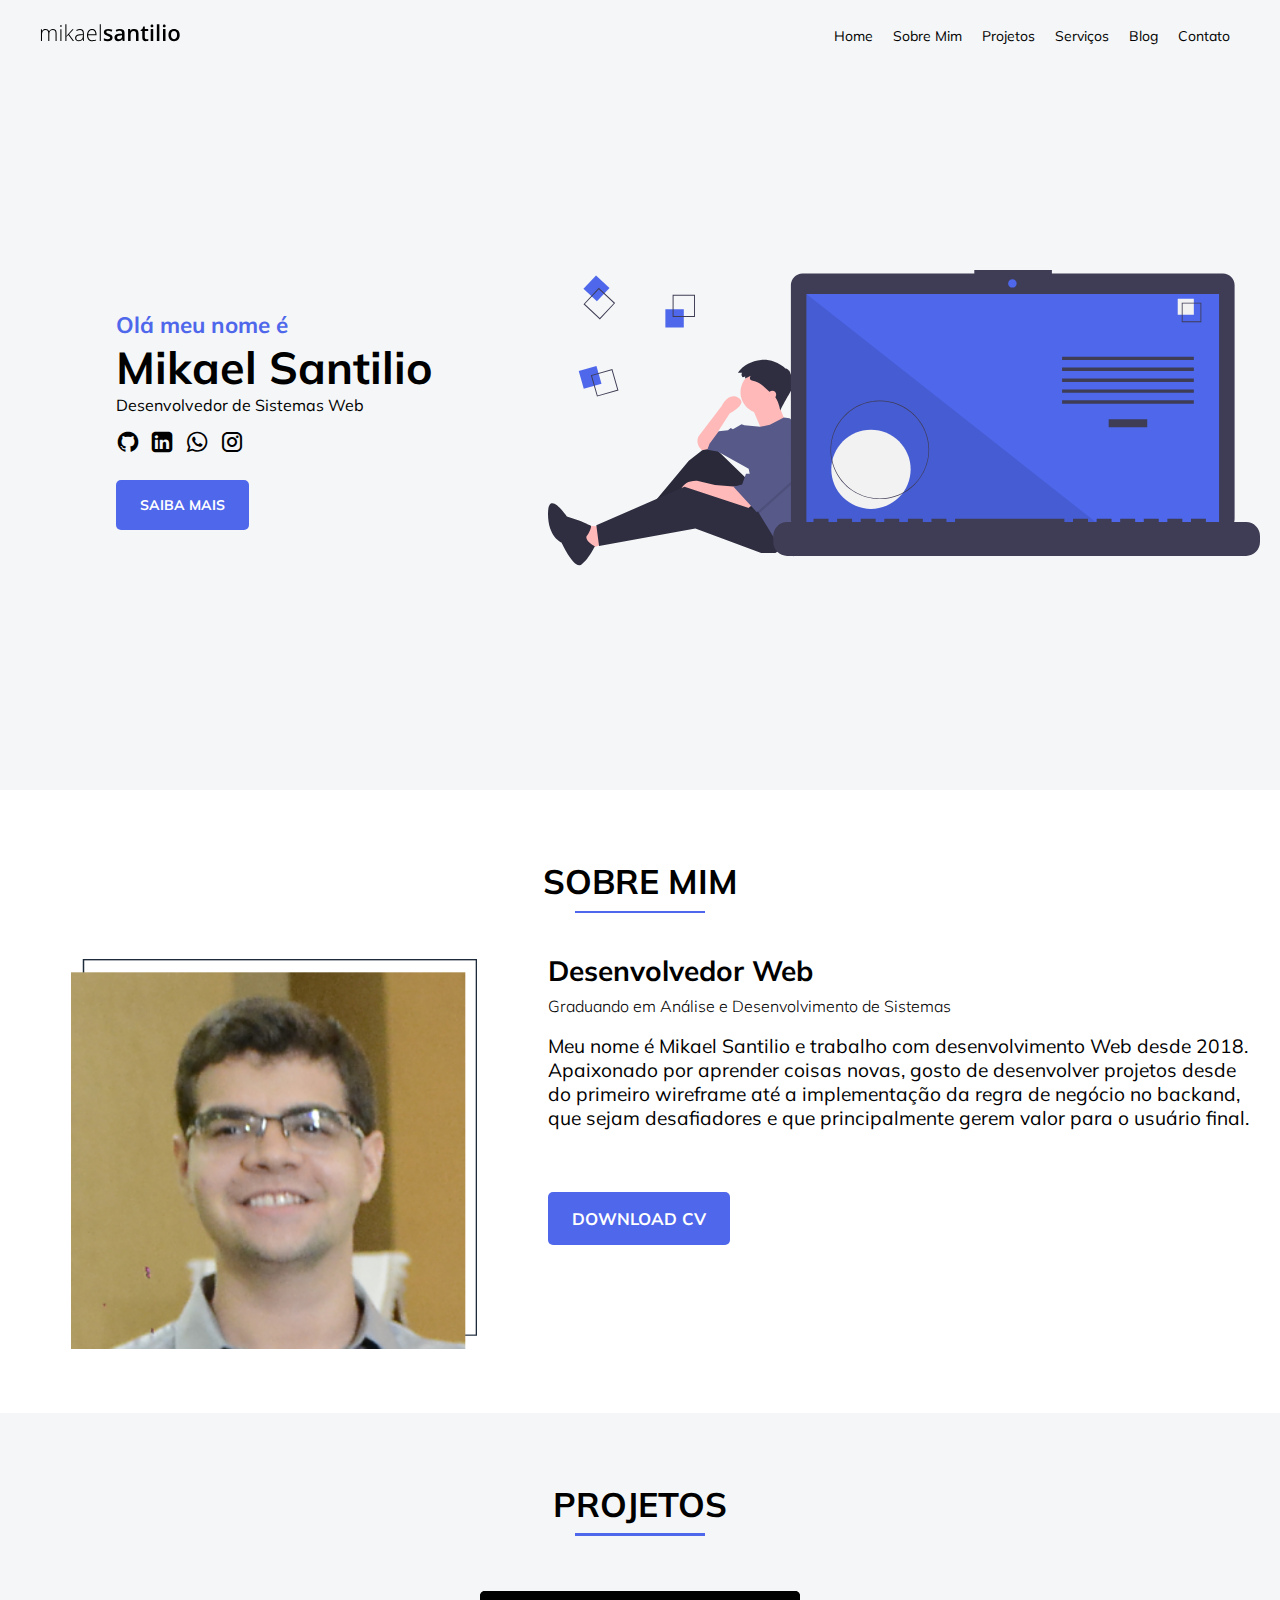
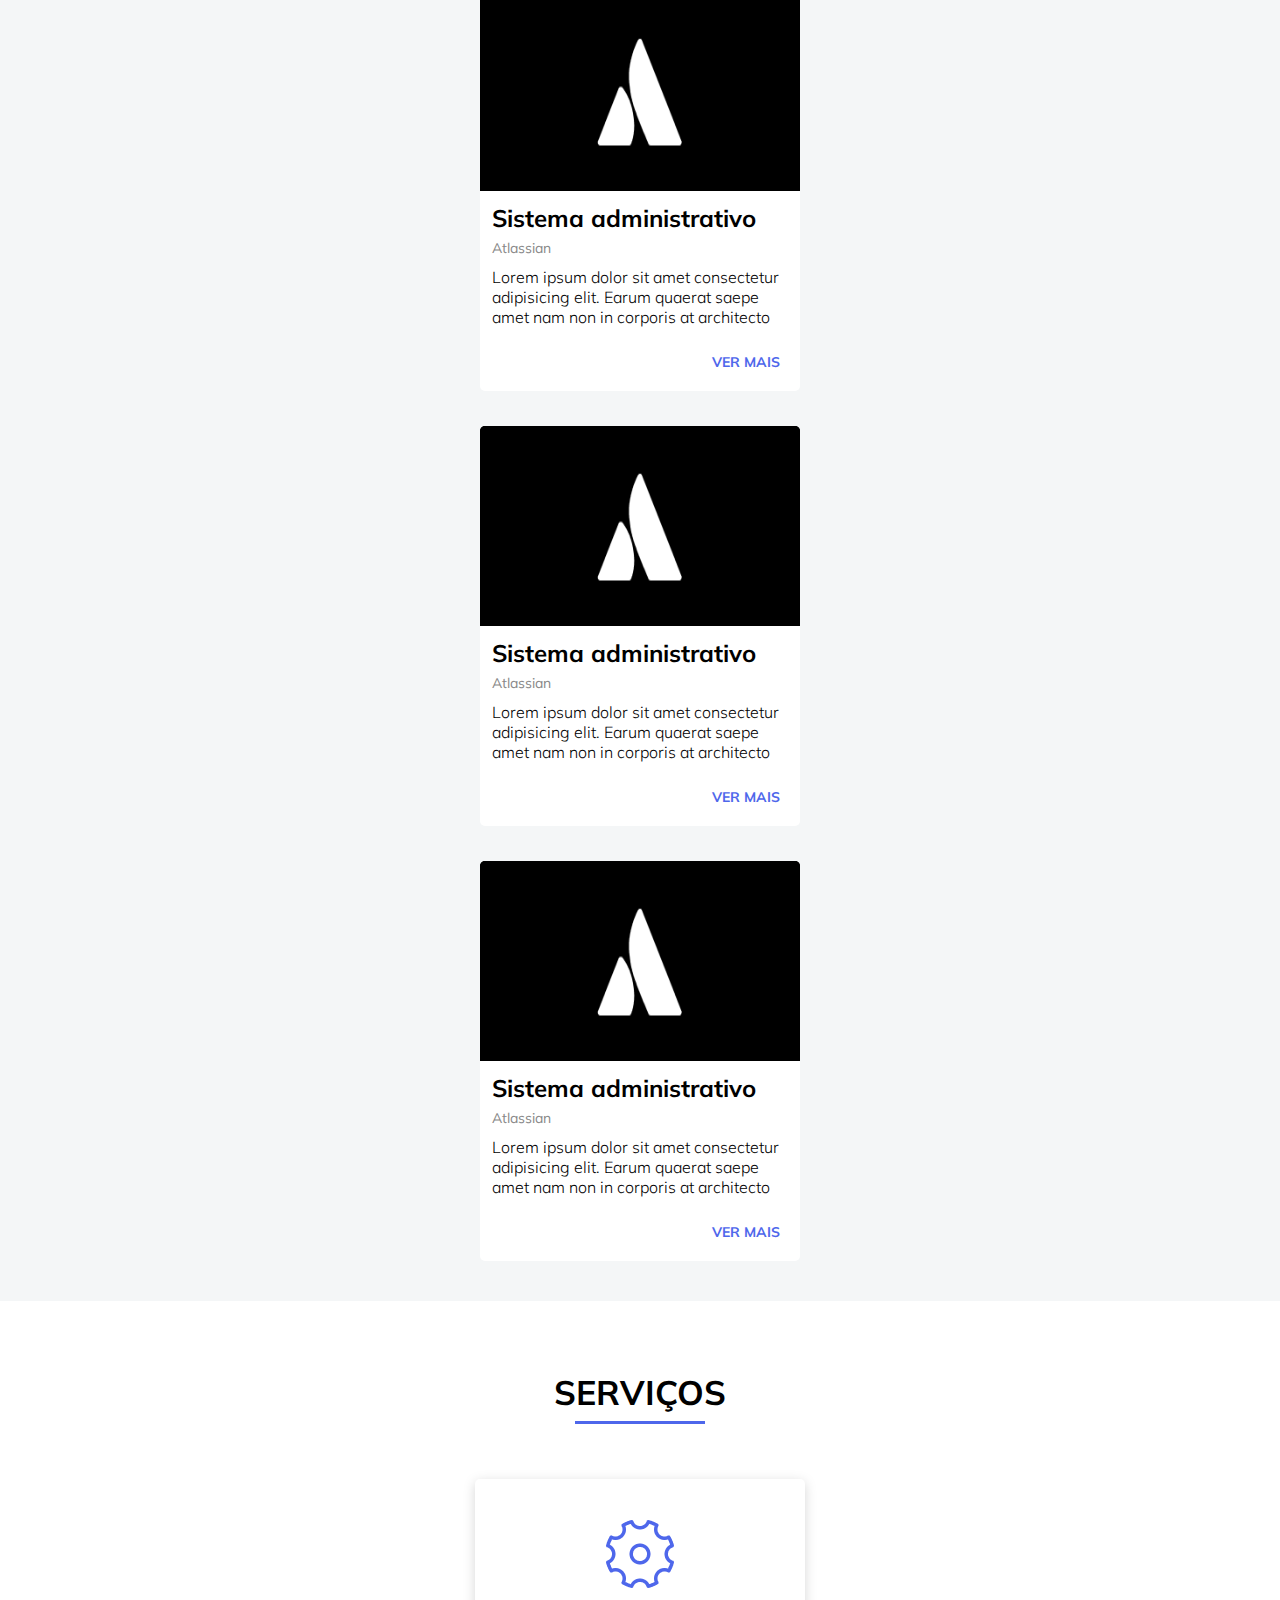
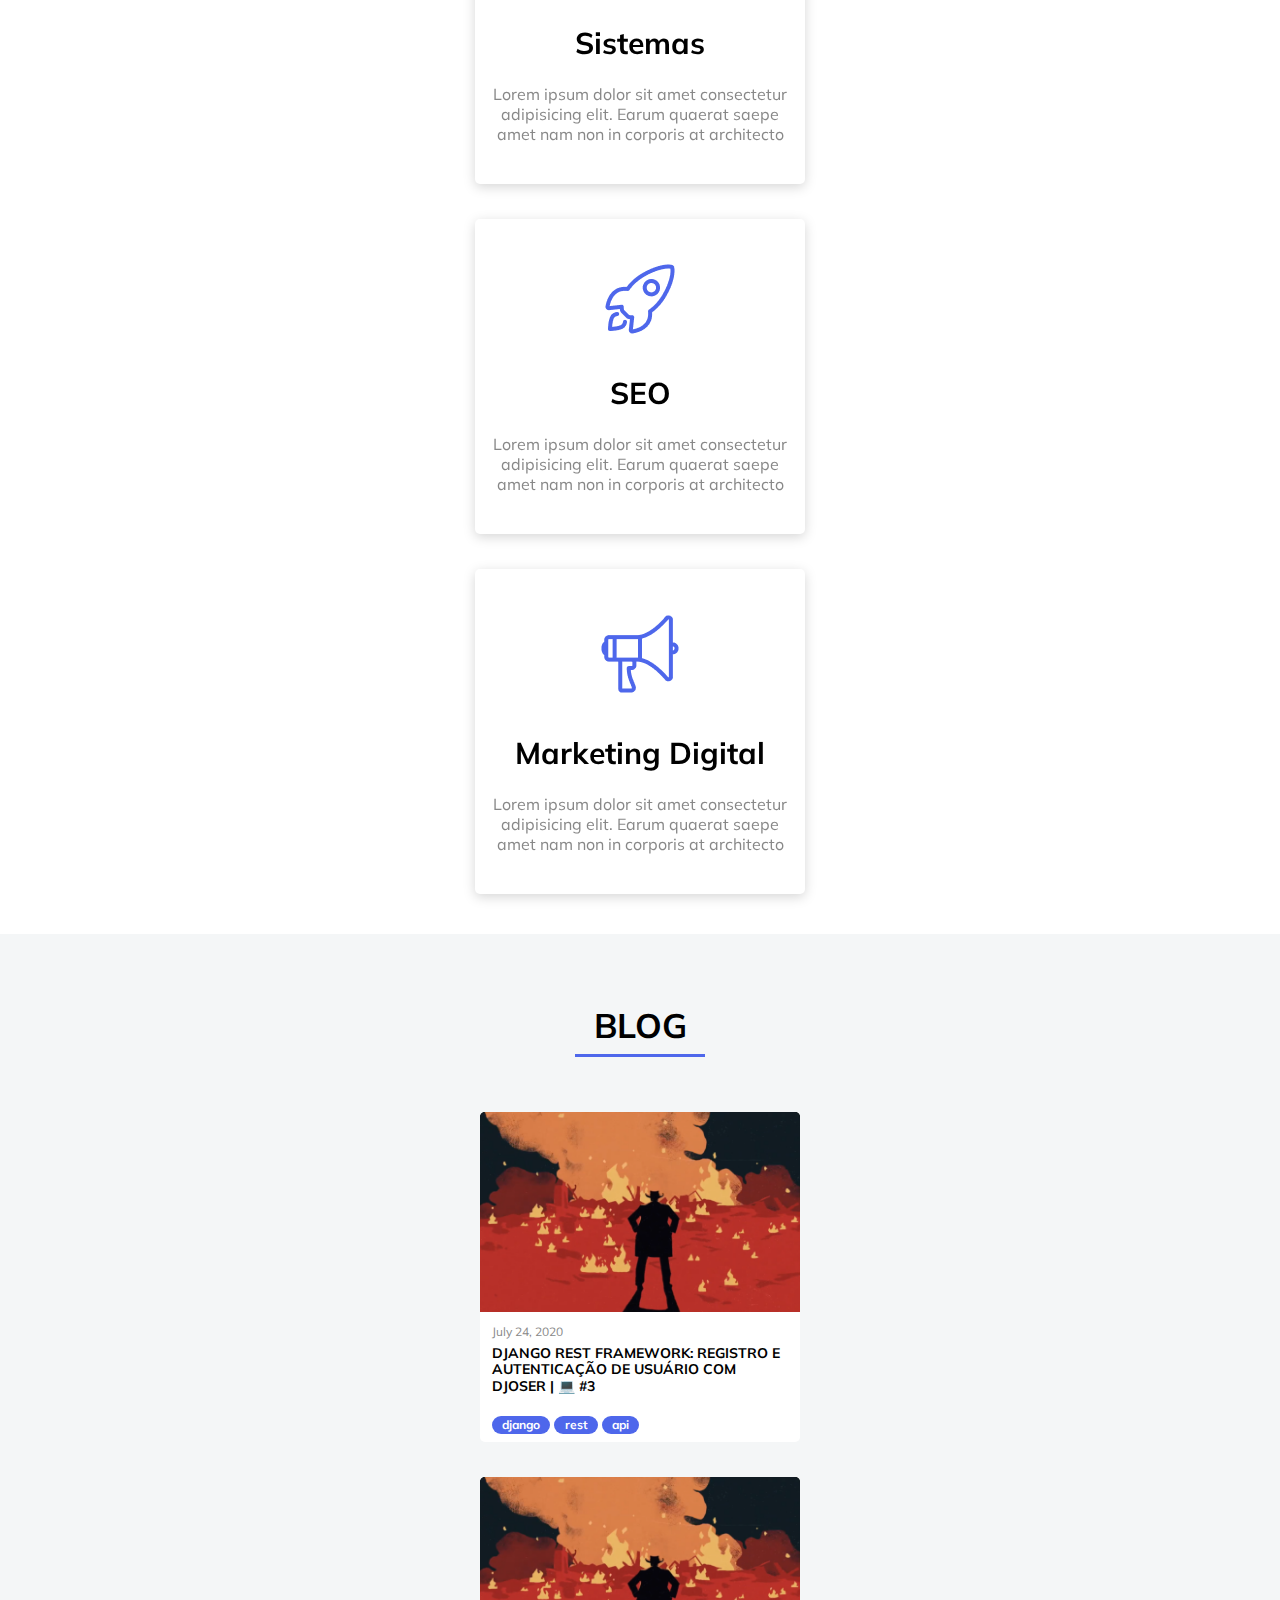
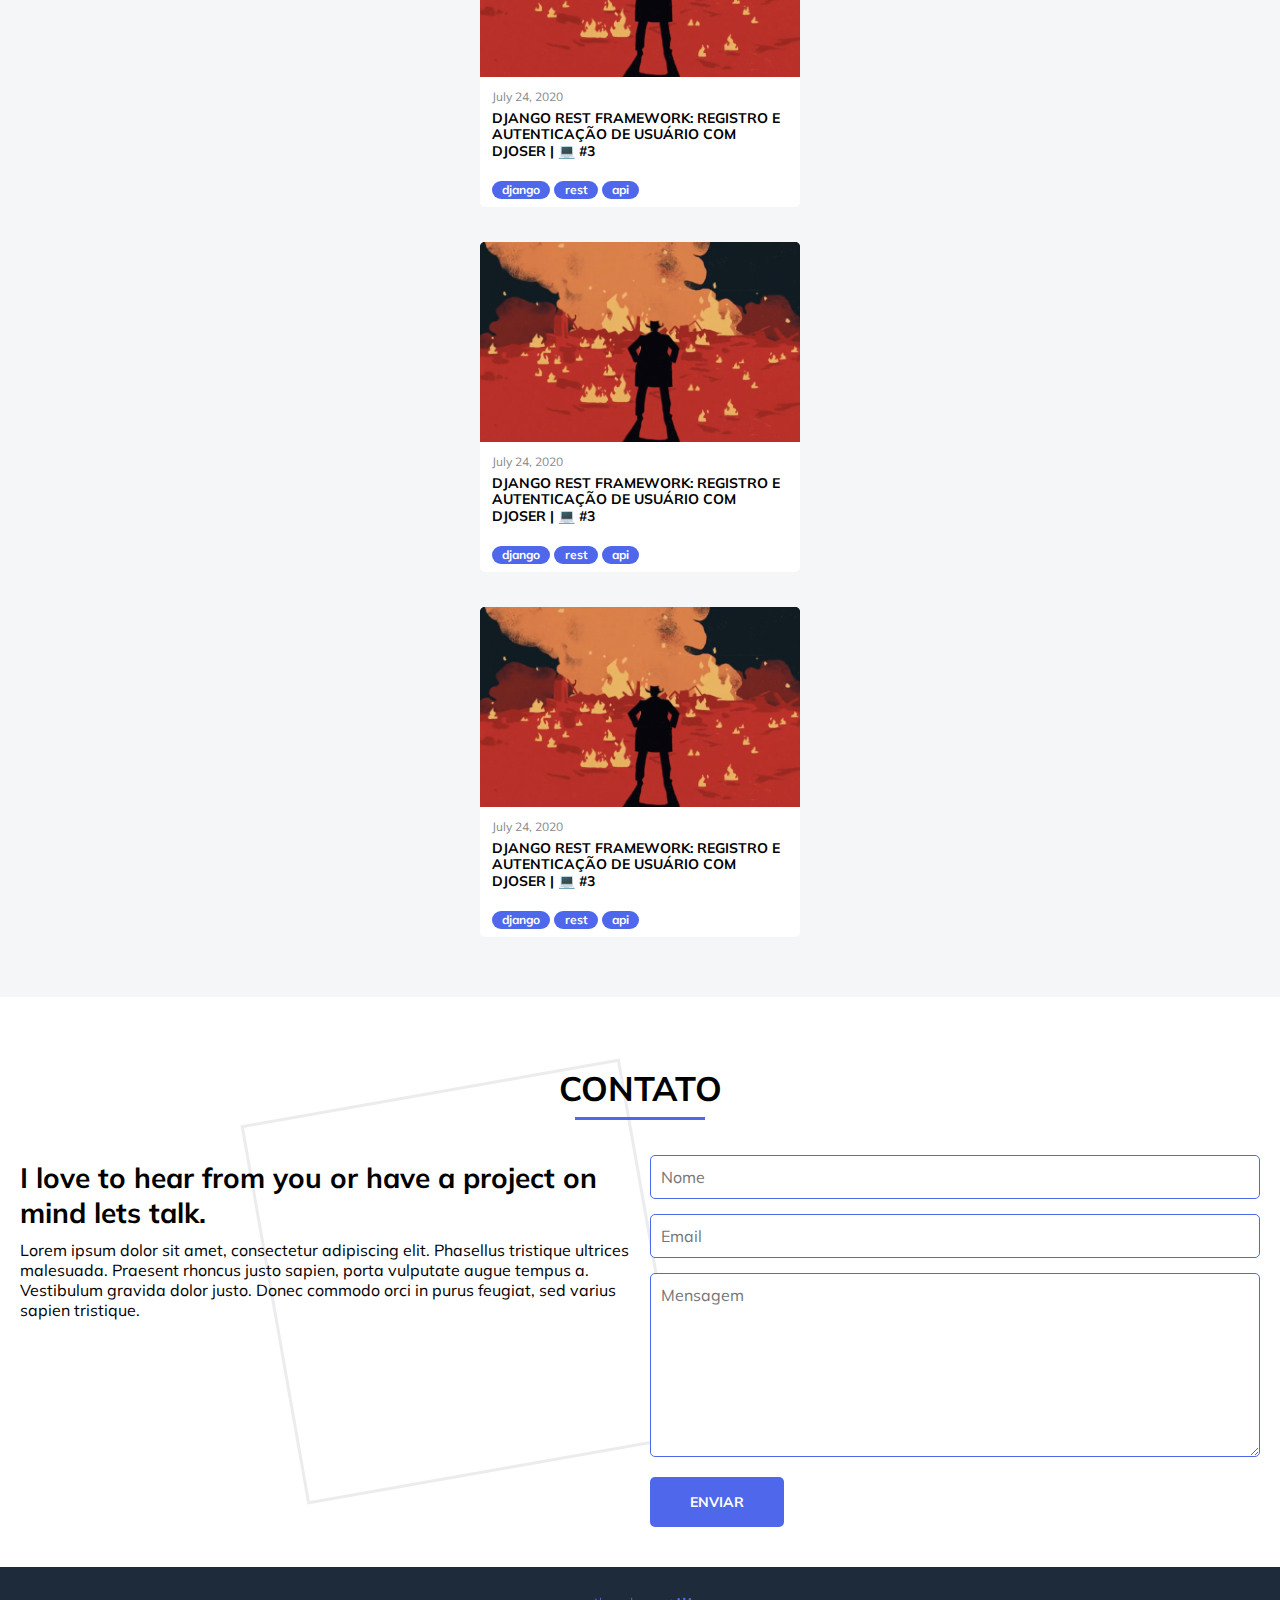
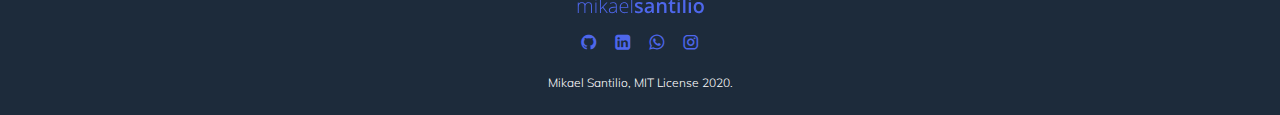
<file: index.html>
<!DOCTYPE html>
<html lang="pt-br">
<head>
    <meta charset="UTF-8">
    <meta name="viewport" content="width=device-width, initial-scale=1.0">  
    <title>Mikael Santilio | Desenvolvedor Web</title>
    <link rel="shortcut icon" href="img/ico.png" type="image/x-icon">
    <link href="https://fonts.googleapis.com/css2?family=Mulish:wght@300;400;700&display=swap" rel="stylesheet">
    <link rel="stylesheet" href="css/boot.css">
    <link rel="stylesheet" href="css/reset.css">
    <link rel="stylesheet" href="css/icons.css">
    <link rel="stylesheet" href="css/style.css">
</head>
<body >
    <div class="body_container" >
        <!-- START HEADER -->
        <header class="main_header" >
            <div class="main_header_container" >
                <nav class="main_header_container_nav" id="main_header_container_nav" >
                    <div class="main_header_container_nav_logo" >
                        <a href="https://mikaelsantilio.github.io">
                            <img src="img/mikaelsantilio.svg" 
                            alt="Mikael Santilio | Desenvolvedor Web"
                            title="Mikael Santilio | Desenvolvedor Web">
                        </a>
                    </div >
                    <a href="#" class="icon icon-bars btn_menu" >
                        <!-- <img class="fill" src="img/bars-menu.svg" alt=""> -->
                    </a>
                    <div class="main_header_container_nav_menu is_hidden" id="nav_menu" >
                        <a href="#" class="icon btn_close" >
                            <i class="icon-close"></i>
                        </a>
                        <ul>
                            <li><a class="menu_option" href="#section_home">Home</a></li>
                            <li><a class="menu_option" href="#section_about">Sobre Mim</a></li>
                            <li><a class="menu_option" href="#section_projects">Projetos</a></li>
                            <li><a class="menu_option" href="#section_services">Serviços</a></li>
                            <li><a class="menu_option" href="#section_blog">Blog</a></li>
                            <li><a class="menu_option" href="#section_contact">Contato</a></li>
                        </ul>
                    </div>
                </nav>
            </div >
        </header>
        <!-- END HEADER -->
        <!-- START MAIN -->
        <main>
            <div class="main_container" >
                <!-- HOME SECTION START -->
                <section class="home_section" id="section_home" >
                    <div class="container" >
                        <div class="container_header_home" >
                            <header>
                                <h5>Olá meu nome é</h5>
                                <h1>Mikael Santilio</h1>
                                <span>Desenvolvedor de Sistemas Web</span>
                                <div class="social_icons">
                                    <a class="icon" href="https://github.com/MikaelSantilio"> <i class="icon-github" ></i> </a>
                                    <a class="icon" href="https://www.linkedin.com/in/mikaelsantilio/"> <i class="icon-linkedin" ></i> </a>
                                    <a class="icon" href="https://wa.me/5586999454360"> <i class="icon-whatsapp" ></i> </a>
                                    <a class="icon" href="https://www.instagram.com/mikael.santilio/"> <i class="icon-instagram" ></i> </a>
                                </div>
                                
                                <a href="#" class="btn btn-primary">Saiba Mais</a>    
                            </header>
                        </div>
                        <div class="container_home_illustration" >
                            <img src="img/code_thinking.svg" alt="">
                        </div >
                    </div >
                </section>
                <!-- HOME SECTION END -->

                <!-- SOBRE MIM SECTION START -->
                <section class="about_section" id="section_about" >
                    <header>
                        <h1 class="section_title" >Sobre Mim</h1>
                    </header>
                    <article>
                        <div class="container" >
                            <div class="container_img_profile" >
                                <img src="img/profile-photo.png" alt="">
                            </div >
                            <div class="container_description_profile" >
                                <header>
                                    <h2>Desenvolvedor Web</h2>
                                    <h3>Graduando em Análise e Desenvolvimento de Sistemas</h3>
                                    <p>Meu nome é Mikael Santilio e 
                                        trabalho com desenvolvimento Web desde 2018. 
                                        Apaixonado por aprender coisas novas, 
                                        gosto de desenvolver projetos desde do primeiro 
                                        wireframe até a implementação da regra de negócio no 
                                        backand, que sejam desafiadores e que principalmente 
                                        gerem valor para o usuário final.<p>
                                        <a href="docs/CV_Mikael_Santilio.pdf" class="btn btn-primary" >Download CV</a>
                                </header>
                            </div >
                        </div >
                    </article>
                </section>
                <!-- SOBRE MIM SECTION END -->
                    
                <!-- PROJETOS SECTION START -->
                <section class="projects_section" id="section_projects" >
                    <header>
                        <h1 class="section_title" >Projetos</h1>
                    </header>
                    <div class="container" >
                        <div class="container_project_article" >
                            <article>
                                <div class="projects_section_card radius" >
                                    <div class="thumbnail radius-top" >
                                        <img
                                        class="radius-top"
                                        src="img/thumbnail.png"
                                        alt="Atlassian | Sistema administrativo"
                                        title="Atlassian | Sistema administrativo">
                                    </div>
                                    <div class="card_body" >
                                        <h2>Sistema administrativo</h2>
                                        <span>Atlassian</span>
                                        <p>
                                            Lorem ipsum dolor sit amet consectetur adipisicing elit. 
                                            Earum quaerat saepe amet nam non in corporis at architecto
                                        </p>
                                    </div >
                                    <div class="actions" >
                                        <a href="#" class="btn btn-sm btn-link" >Ver Mais</a>
                                    </div >
                                </div>
                            </article>
                        </div >

                        <div class="container_project_article" >
                            <article>
                                <div class="projects_section_card radius" >
                                    <div class="thumbnail radius-top" >
                                        <img
                                        class="radius-top"
                                        src="img/thumbnail.png"
                                        alt="Atlassian | Sistema administrativo"
                                        title="Atlassian | Sistema administrativo">
                                    </div>
                                    <div class="card_body" >
                                        <h2>Sistema administrativo</h2>
                                        <span>Atlassian</span>
                                        <p>
                                            Lorem ipsum dolor sit amet consectetur adipisicing elit. 
                                            Earum quaerat saepe amet nam non in corporis at architecto
                                        </p>
                                    </div >
                                    <div class="actions" >
                                        <a href="#" class="btn btn-sm btn-link" >Ver Mais</a>
                                    </div >
                                </div>
                            </article>
                        </div >
                        
                        <div class="container_project_article" >
                            <article>
                                <div class="projects_section_card radius" >
                                    <div class="thumbnail radius-top" >
                                        <img
                                        class="radius-top"
                                        src="img/thumbnail.png"
                                        alt="Atlassian | Sistema administrativo"
                                        title="Atlassian | Sistema administrativo">
                                    </div>
                                    <div class="card_body" >
                                        <h2>Sistema administrativo</h2>
                                        <span>Atlassian</span>
                                        <p>
                                            Lorem ipsum dolor sit amet consectetur adipisicing elit. 
                                            Earum quaerat saepe amet nam non in corporis at architecto
                                        </p>
                                    </div >
                                    <div class="actions" >
                                        <a href="#" class="btn btn-sm btn-link" >Ver Mais</a>
                                    </div >
                                </div>
                            </article>
                        </div >
                    </div >
                        
                </section>
                <!-- PROJETOS SECTION END -->
                    
                <!-- SERVICOS SECTION START -->
                <section class="services_section" id="section_services" >
                    <header>
                        <h1 class="section_title" >Serviços</h1>
                    </header>
                    <div class="container" >
                        <div class="container_service_article" >
                            <article>
                                <div class="services_section_card radius" >
                                    <div class="service_icon" >
                                        <img src="img/cog.png" alt="">
                                    </div>
                                    <div class="card_body" >
                                        <h2>Sistemas</h2>
                                        <p>
                                            Lorem ipsum dolor sit amet consectetur adipisicing elit. 
                                            Earum quaerat saepe amet nam non in corporis at architecto
                                        </p>
                                    </div>
                                </div>
                            </article>
                        </div >

                        <div class="container_service_article" >
                            <article>
                                <div class="services_section_card radius" >
                                    <div class="service_icon" >
                                        <img src="img/rocket.png" alt="">
                                    </div>
                                    <div class="card_body" >
                                        <h2>SEO</h2>
                                        <p>
                                            Lorem ipsum dolor sit amet consectetur adipisicing elit. 
                                            Earum quaerat saepe amet nam non in corporis at architecto
                                        </p>
                                    </div>
                                </div>
                            </article>
                        </div >

                        <div class="container_service_article" >
                            <article>
                                <div class="services_section_card radius" >
                                    <div class="service_icon" >
                                        <img src="img/megaphone.png" alt="">
                                    </div>
                                    <div class="card_body" >
                                        <h2>Marketing Digital</h2>
                                        <p>
                                            Lorem ipsum dolor sit amet consectetur adipisicing elit. 
                                            Earum quaerat saepe amet nam non in corporis at architecto
                                        </p>
                                    </div>
                                </div>
                            </article>
                        </div >
                    </div >
                </section>
                <!-- SERVICOS SECTION END -->
                    
                <!-- BLOG SECTION START -->
                <section class="blog_section" id="section_blog">
                    <header>
                        <h1 class="section_title" >Blog</h1>
                    </header>
                    <div class="container" >
                        <div class="container_blog_article" >
                            <article>
                                <div class="blog_section_card radius" >
                                    <div class="thumbnail radius-top" >
                                        <img
                                        class="radius-top"
                                        src="img/django.png"
                                        alt="Django Rest Framework"
                                        title="Django Rest Framework">
                                    </div>
                                    <div class="card_body" >
                                        <span>July 24, 2020</span>
                                        <h2>Django Rest Framework: Registro e autenticação de usuário com Djoser | 💻 #3</h2>
                    
                                    </div >
                                    <div class="tags" >
                                        <span class="badge badge-primary">django</span>
                                        <span class="badge badge-primary">rest</span>
                                        <span class="badge badge-primary">api</span>
                                    </div >
                                </div>
                            </article>
                        </div >

                        <div class="container_blog_article" >
                            <article>
                                <div class="blog_section_card radius" >
                                    <div class="thumbnail radius-top" >
                                        <img
                                        class="radius-top"
                                        src="img/django.png"
                                        alt="Django Rest Framework"
                                        title="Django Rest Framework">
                                    </div>
                                    <div class="card_body" >
                                        <span>July 24, 2020</span>
                                        <h2>Django Rest Framework: Registro e autenticação de usuário com Djoser | 💻 #3</h2>
                    
                                    </div >
                                    <div class="tags" >
                                        <span class="badge badge-primary">django</span>
                                        <span class="badge badge-primary">rest</span>
                                        <span class="badge badge-primary">api</span>
                                    </div >
                                </div>
                            </article>
                        </div >

                        <div class="container_blog_article" >
                            <article>
                                <div class="blog_section_card radius" >
                                    <div class="thumbnail radius-top" >
                                        <img
                                        class="radius-top"
                                        src="img/django.png"
                                        alt="Django Rest Framework"
                                        title="Django Rest Framework">
                                    </div>
                                    <div class="card_body" >
                                        <span>July 24, 2020</span>
                                        <h2>Django Rest Framework: Registro e autenticação de usuário com Djoser | 💻 #3</h2>
                    
                                    </div >
                                    <div class="tags" >
                                        <span class="badge badge-primary">django</span>
                                        <span class="badge badge-primary">rest</span>
                                        <span class="badge badge-primary">api</span>
                                    </div >
                                </div>
                            </article>
                        </div >

                        <div class="container_blog_article" >
                            <article>
                                <div class="blog_section_card radius" >
                                    <div class="thumbnail radius-top" >
                                        <img
                                        class="radius-top"
                                        src="img/django.png"
                                        alt="Django Rest Framework"
                                        title="Django Rest Framework">
                                    </div>
                                    <div class="card_body" >
                                        <span>July 24, 2020</span>
                                        <h2>Django Rest Framework: Registro e autenticação de usuário com Djoser | 💻 #3</h2>
                    
                                    </div >
                                    <div class="tags" >
                                        <span class="badge badge-primary">django</span>
                                        <span class="badge badge-primary">rest</span>
                                        <span class="badge badge-primary">api</span>
                                    </div >
                                </div>
                            </article>
                        </div >
                    </div >
                    

                    
                </section>
                <!-- BLOG SECTION END -->
                    
                <!-- CONTATO SECTION START -->
                <section class="contact_section" id="section_contact" >
                    <header>
                        <h1 class="section_title" >Contato</h1>
                    </header>
                    <div class="container" >
                        <div class="container_contact_article" >
                            <article>
                                <header>
                                    <h2>I love to hear from you or have a project on mind lets talk.</h2>
                                    <p>
                                        Lorem ipsum dolor sit amet, consectetur adipiscing elit. Phasellus 
                                        tristique ultrices malesuada. Praesent rhoncus justo sapien, 
                                        porta vulputate augue tempus a. Vestibulum gravida dolor justo. 
                                        Donec commodo orci in purus feugiat, sed varius sapien tristique.</p>
                                </header>
                            </article>
                        </div >
                        <div class="container_contact_form" >
                            <form action="" method="post" autocomplete="off">
                                <input type="text" name="name" id="input_name" placeholder="Nome">
                                <input type="email" name="email" id="input_email" placeholder="Email">
                                <textarea name="message" id="textarea_message" placeholder="Mensagem" rows="8"></textarea>
                                <button id="btn_enviar" class="btn btn-primary" type="submit">Enviar</button>
                            </form>
                        </div >
                    </div >
                    
                    
                </section>
                <!-- CONTATO SECTION END -->
            </div >
            
        </main>
        <!-- END MAIN -->   
        <footer class="footer" >
            <div class="header_footer" >
                <div class="header_footer_logo" >
                    <img src="img/mikaelsantilio-footer.svg" alt="">
                </div >
                <div class="footer_social_icons">
                    <a class="icon" href="https://github.com/MikaelSantilio"> <i class="icon-github" ></i> </a>
                    <a class="icon" href="https://www.linkedin.com/in/mikaelsantilio/"> <i class="icon-linkedin" ></i> </a>
                    <a class="icon" href="https://wa.me/5586999454360"> <i class="icon-whatsapp" ></i> </a>
                    <a class="icon" href="https://www.instagram.com/mikael.santilio/"> <i class="icon-instagram" ></i> </a>
                </div>
                <span class="copy" >Mikael Santilio, MIT License 2020.</span>
                
            </div>
        </footer>
    </div >
    <script src="js/script.js"></script>
    <script src="js/scroll.js"></script>
</body>
</html>
</file>
<file: css/boot.css>
:root {
    --main-color: #4E67EB;
    --background-color: #F4F6F7;
    --dark-color: #000;
    --white-color: #fff;
}

.icon {
    font-size: 1.875em;
    text-decoration: none;
    color: var(--dark-color);
    transition: 0.3s;
}

.icon:hover {
    color: var(--main-color);
}

.fill:hover {
    color: var(--main-color);
}

.btn {
    display: inline-block;
    text-decoration: none;
    color: var(--white-color);
    transition: 0.3s;
    font-weight: 700;
    font-size: 0.875em;
    text-transform: uppercase;
    border-radius: 5px;
}

.btn-primary {
    padding: 16px 24px;
    background-color: var(--main-color);
}
.btn-primary:hover {
    background-color: #3749a3;
}

.btn-link {
    display: inline-block;
    text-decoration: none;
    color: var(--main-color);
    transition: 0.3s;
    font-weight: 700;
    font-size: 0.875em;
    text-transform: uppercase;
    border-radius: 5px;
}

.btn-link:hover {
    color: var(--main-color);
}

.radius {
    border-radius: 5px;
}

.radius-top {
    border-radius: 5px 5px 0 0;
}

.badge {
    display: inline-block;
    font-size: 12px;
    font-weight: 700;
    text-transform: lowercase;
    border-radius: 1rem;
    padding: .25em .85em;
    line-height: 1;
    text-align: center;
    vertical-align: baseline;
    /* font-family: Arial, Helvetica, sans-serif; */
}

.badge-primary {
    color: var(--white-color);
    background-color: var(--main-color);
}
</file>
<file: css/icons.css>
@charset "UTF-8";

@font-face {
  font-family: "portfolio";
  src:url("../fonts/portfolio.eot");
  src:url("../fonts/portfolio.eot?#iefix") format("embedded-opentype"),
    url("../fonts/portfolio.woff") format("woff"),
    url("../fonts/portfolio.ttf") format("truetype"),
    url("../fonts/portfolio.svg#portfolio") format("svg");
  font-weight: normal;
  font-style: normal;

}

[data-icon]:before {
  font-family: "portfolio" !important;
  content: attr(data-icon);
  font-style: normal !important;
  font-weight: normal !important;
  font-variant: normal !important;
  text-transform: none !important;
  speak: none;
  line-height: 1;
  -webkit-font-smoothing: antialiased;
  -moz-osx-font-smoothing: grayscale;
}

[class^="icon-"]:before,
[class*=" icon-"]:before {
  font-family: "portfolio" !important;
  font-style: normal !important;
  font-weight: normal !important;
  font-variant: normal !important;
  text-transform: none !important;
  speak: none;
  line-height: 1;
  -webkit-font-smoothing: antialiased;
  -moz-osx-font-smoothing: grayscale;
}

.icon-github:before {
  content: "\61";
}
.icon-linkedin:before {
  content: "\62";
}
.icon-whatsapp:before {
  content: "\63";
}
.icon-instagram:before {
  content: "\64";
}
.icon-bars:before {
  content: "\65";
}
.icon-close:before {
  content: "\66";
}
</file>
<file: css/style.css>
:root {
    --main-color: #4E67EB;
    --background-color: #F4F6F7;
    --dark-color: #000;
    --neutral-gray: #888888;
    --material-gray: #1D2B3B;
}

html, body {
    background-color: var(--background-color);
}

.section_title {
    font-size: 2.125em;
    font-weight: 700;
    text-transform: uppercase;
    background-image: url('../img/color-underline.png');
    background-repeat: no-repeat;
    background-size: 130px;
    text-align: center;
    padding-top: 70px;
    padding-bottom: 10px;
    background-position: center bottom;
}

.is_hidden {
    display: none;
}

/* HEADER | NAV
------------------------------------------ */
.home_section .container {
    display: grid;
    grid-template-columns: 1fr;
}

.main_header {
    position: sticky;
    -webkit-position: sticky;
    top: 0;
    z-index: 1;
}

.main_header_container {
    background-color: var(--background-color);
}

.main_header_container_nav {
    display: flex;
    justify-content: space-between;
    align-items: center;
    transition: 0.3s;
}
.nav_active {
    box-shadow: 0 3px 6px rgba(0,0,0,0.16), 0 3px 6px rgba(0,0,0,0.23);
    transition: 0.3s;
}
.main_header_container_nav_logo {
    flex-basis: 50%;
    padding: 20px;
}
.main_header_container_nav_menu {
    position: fixed;
    top: 0;
    left: 0;
    width: 100%;
    height: 100%;
    background-color: var(--background-color);
    z-index: 100;
}

.main_header_container_nav_menu .btn_close {
    position: absolute;
    right: 20px;
    top: 20px;
}

.main_header_container .btn_menu {
    padding: 20px;
}

.main_header_container_nav_menu ul {
    display: flex;
    flex-direction: column;
    margin-top: 80px;
}

.main_header_container_nav_menu ul li {
    flex-basis: 100%;
    text-align: center;
    padding: 8px;
}

.main_header_container_nav_menu .menu_option {
    text-decoration: none;
    color: #000;
    font-size: 1.6em;
    transition: 0.3s;
}

.main_header_container_nav_menu .menu_option:hover {
    color: var(--main-color);
}


/* HOME SECTION
------------------------------------------ */
.home_section {
    height: 80vh;
    display: flex;
    align-items: center;
}

.home_section .container {
    display: grid;
    grid-template-columns: 1fr;
    column-gap: 20px;
    padding: 20px 20px 40px;
}

.home_section .container .container_header_home {
    margin: auto;
}

.container_home_illustration {
    display: none;
}

.home_section .social_icons {
    display: flex;
    width: 120px;
    justify-content: space-between;
    margin-bottom: 20px;
}

.home_section .social_icons .icon {
    font-size: 1.4em;
}

.home_section h5 {
    font-size: 1.5em;
    color: var(--main-color);
    font-weight: 700;
}

.home_section h1 {
    font-size: 2.8em;
    font-weight: 700;
    padding: 12px 0;
}

.home_section span {
    display:block;
    font-size: 1.2em;
    font-weight: 400;
    padding-bottom: 15px;
}

/* SOBRE MIM SECTION
------------------------------------------ */
.about_section {
    background-color: var(--white-color);
}

.about_section .container {
    display: grid;
    grid-template-columns: 1fr;
    column-gap: 20px;
    padding: 20px 20px 40px;
}

.container_img_profile {
    text-align: center;
    margin-top: 26px;
    margin-bottom: 20px;
}

.about_section header {
    flex-direction: column;
    align-items: center;
}

.about_section h2 {
    font-size: 22px;
    font-weight: 700;
    margin-top: 20px;
    width: 100%;
}

.about_section h3 {
    display: block; 
    margin-top: 4px;
    font-size: 0.875em;
    font-weight: 300;
}

.about_section p {
    margin-top: 15px;
    margin-bottom: 20px;
    font-weight: 400;
}

/* PROJETOS SECTION */

.projects_section .container {
    display: grid;
    grid-template-columns: 1fr;
    column-gap: 20px;
    padding: 20px 20px 40px;
}

.projects_section .container .container_project_article {
    margin: auto;
}

.projects_section_card {
    display: flex;
    flex-direction: column;
    background-color: var(--white-color);
    height: 400px;
    width: 20em;
    margin-top: 35px;
}

.projects_section_card .card_body {
    margin: 12px;
}

.projects_section_card .actions {
    text-align: right;
    margin: auto 20px 20px auto;
}

.projects_section_card h2 {
    display: inline-block;
    font-size: 24px;
    font-weight: 700;
    margin-bottom: 6px;
}

.projects_section_card span {
    display: block;
    font-size: 0.875em;
    font-weight: 300px;
    color: var(--neutral-gray);
}

.projects_section_card p {
    display: inline-block;
    font-size: 16px;
    margin-top: 10px;
    font-weight: 300;
}

.projects_section_card .thumbnail {
    height: 200px;
    max-width: 100%;
    background-color: #000;
}

.projects_section_card .thumbnail img {
    width:100%;
    height:100%;
}

/* SERVICOS SECTION */
.services_section {
    background-color: var(--white-color);
}

.services_section .container {
    display: grid;
    grid-template-columns: 1fr;
    column-gap: 20px;
    padding: 20px 20px 40px;
}

.services_section .container .container_service_article {
    margin: auto;
}

.services_section_card {
    background-color: var(--white-color);
    /* height: 200px; */
    width: 330px;
    margin-top: 35px;
}

.services_section_card {
    display: flex;
    flex-direction: column;
    filter: drop-shadow(0px 3px 6px rgba(0, 0, 0, 0.16));
}

.services_section_card .card_body {
    margin: 20px 10px;
    text-align: center;
}

.services_section_card h2 {
    display: inline-block;
    font-size: 30px;
    font-weight: 700;
    margin-bottom: 12px;
}

.services_section_card p {
    display: inline-block;
    font-size: 16px;
    margin-top: 10px;
    margin-bottom: 20px;
    font-weight: 400;
    color: var(--neutral-gray);

}

.services_section_card .service_icon {
    font-size: 58px;
    text-align: center;
    margin-top: 40px;
    color: var(--main-color);
}

/* BLOG SECTION */
.blog_section {
    /* display: flex; */
    flex-direction: column;
    align-items: center;
    padding-bottom: 20px;
}

.blog_section .container {
    display: grid;
    grid-template-columns: 1fr;
    column-gap: 20px;
    padding: 20px 20px 40px;
}

.blog_section .container .container_blog_article {
    margin: auto;
}

.blog_section_card {
    display: flex;
    flex-direction: column;
    background-color: var(--white-color);
    height: 330px;
    width: 20em;
    margin-top: 35px;
}

.blog_section_card .card_body {
    margin: 12px;
}

.blog_section_card .tags {
    text-align: left;
    margin: auto auto 12px 12px;
}

.blog_section_card .card_body span {
    display: block;
    font-size: 12px;
    font-weight: 300px;
    margin-bottom: 6px;
    color: var(--neutral-gray);
}

.blog_section_card .card_body h2 {
    display: inline-block;
    line-height: 1.2;
    font-size: 14px;
    font-weight: 700;
    text-transform: uppercase;
    margin-bottom: 6px;
}

.blog_section_card .thumbnail {
    height: 200px;
    max-width: 100%;
    background-color: #000;
    /* display: flex; */
    /* align-items: center; */
}

.blog_section_card .thumbnail img {
    width:100%;
    height:100%;
}

/* CONTATO SECTION 
------------------------------------------ */
.contact_section {
    background-color: var(--white-color);
    background-image: url('../img/rectangle.png');
    background-repeat: no-repeat;
    background-position: 15em;
}

.contact_section .container {
    display: grid;
    grid-template-columns: 1fr;
    column-gap: 20px;
    padding: 20px 20px 40px;
}

.contact_section .container .container_contact_article {
    margin: auto;
}

.contact_section .container .container_contact_form {
    margin: auto;
}

.contact_section h2 {
    font-size: 28px;
    font-weight: 700;
    margin-top: 20px;
    margin-bottom: 10px;
}

#input_name, #input_email, #textarea_message {
    border: 1px solid var(--main-color);
    font-family: inherit;
    border-radius: 5px;
    padding: 11px 11px 11px 10px;
    margin-top: 15px;
    width: 100%;
}
#btn_enviar {
    margin-top: 16px;
    padding-left: 40px;
    padding-right: 40px;
}
/* FOOTER */
.footer {
    background-color: #1D2B3B;
}

.header_footer {
    display: flex;
    flex-direction: column;
    align-items: center;
}
.header_footer_logo {
    margin-top: 30px;
}

.footer_social_icons {
    display: flex;
    width: 120px;
    justify-content: space-between;
    /* padding: 10px; */
    align-items: center;
    margin: 15px auto 20px auto;
    color: var(--main-color);
    text-align: center;
}

.footer_social_icons .icon {
    color: var(--main-color);
    font-size: 1.1em;
}

.footer_social_icons .icon:hover {
    color: var(--white-color);
}

.footer .copy {
    color: var(--white-color);
    font-size: 12px;
    font-weight: 300;
    margin-bottom: 25px;
}

@media(min-width: 511px) {
    /* HOME SECTION
    ------------------------------------------ */
    .home_section h5 {
        font-size: 1.6em;
    }
    
    .home_section h1 {
        font-size: 3.4em;
        padding: 0;
    }
    
    .home_section span {
        font-size: 1.2em;
    }

    .home_section .social_icons {
        width: 125px;
        margin-bottom: 20px;
    }
    
    .home_section .social_icons .icon {
        font-size: 1.6em;
    }

    /* SOBRE MIM SECTION x
    ------------------------------------------ */
    .about_section h3 {
        display: block; 
        margin-top: 4px;
        font-size: 1em;
        font-weight: 300;
    }
}

@media(min-width: 831px) {
    /* HEADER | NAV
    ------------------------------------------ */
    .home_section .container {
        display: grid;
        grid-template-columns: 1fr;
    }

    .main_header {
        position: sticky;
        -webkit-position: sticky;
        top: 0;
        z-index: 1;
    }

    .main_header_container {
        background-color: var(--background-color);
    }

    .main_header_container_nav {
        display: flex;
        justify-content: space-between;
        align-items: center;
        transition: 0.3s;
    }
    .nav_active {
        box-shadow: 0 3px 6px rgba(0,0,0,0.16), 0 3px 6px rgba(0,0,0,0.23);
        transition: 0.3s;
    }
    .main_header_container_nav_logo {
        flex-basis: 50%;
        padding: 20px 40px 20px;
    }
    .main_header_container_nav_menu {
        position: static;
        width: 100%;
        height: 70px;
        background-color: var(--background-color);
        z-index: 100;
    }
    .main_header_container .btn_menu , .main_header_container .btn_close {
        display: none;
    }

    .main_header_container_nav_menu  {
        display: flex;
        align-items: center;
        justify-content: flex-end;
        
    }

    .main_header_container_nav_menu ul {
        /* display: flex; */
        flex-direction: row;
        justify-content: flex-end;
        margin-top: 0;
        padding-right: 40px;
        /* justify-content: space-between; */
        /* padding-left: 20px; */
        /* margin-top: 20px; */
        /* margin-left: 20px; */
    }

    .main_header_container_nav_menu ul li {
        list-style: none;
        flex-basis: auto;
        text-align: center;
        padding: 0px 10px 0;
    }

    .main_header_container_nav_menu .menu_option {
        text-decoration: none;
        color: #000;
        font-size: 0.875em;
        /* text-transform: lowercase; */
        transition: 0.3s;
    }

    .main_header_container_nav_menu .menu_option:hover {
        color: var(--main-color);
    }
    /* HOME SECTION
    ------------------------------------------ */
    .home_section .container {
        display: grid;
        grid-template-columns: 1.25fr 1.75fr;
        column-gap: 20px;
        padding: 20px 20px 40px;
    }
    .container_home_illustration {
        display: block;
        /* width: 100%; */
    }
    .container_home_illustration img {
        width: 100%;
    }
    .home_section h5 {
        font-size: 1.4em;
    }
    .home_section h1 {
        font-size: 2.8em;
        padding: 0;
    }
    .home_section span {
        font-size: 1em;
    }
    .home_section .social_icons {
        width: 128px;
        /* margin-bottom: 20px; */
    }
    
    .home_section .social_icons .icon {
        font-size: 1.5em;
    }
    /* SOBRE MIM SECTION x
    ------------------------------------------ */
    .about_section .container {
        display: grid;
        grid-template-columns: 1.25fr 1.75fr;
        column-gap: 20px;
        padding: 20px 20px 40px;
    }

    .container_img_profile img{
        width: 80%;
    }

    .about_section h2 {
        font-size: 28px;
        font-weight: 700;
        margin-top: 20px;
        width: 100%;
    }
    
    .about_section h3 {
        display: block; 
        margin-top: 8px;
        font-size: 1em;
        font-weight: 300;
    }
    
    .about_section p {
        margin-top: 18px;
        margin-bottom: 62px;
        font-weight: 400;
        font-size: 1.2em;
    }
    /* CONTACT SECTION x
    ------------------------------------------ */
    .contact_section .container {
        /* display: grid; */
        grid-template-columns: 1fr 1fr;
        /* column-gap: 20px; */
        /* padding: 20px 20px 40px; */
    }

    .contact_section .container .container_contact_article {
        height: 100%;
    }

}

@media(min-width: 1365px) {
    /* HOME SECTION x
    ------------------------------------------ */
    .home_section h5 {
        font-size: 1.625em;
    }
    .home_section h1 {
        font-size: 3.25em;
        padding: 0;
    }
    .home_section span {
        font-size: 1.125em;
    }
    /* SOBRE MIM SECTION x
    ------------------------------------------ */
    .about_section .container {
        width: 85%;
        margin: auto;
    }
    .container_img_profile img{
        width: 70%;
    }
    /* PROJECTS SECTION x
    ------------------------------------------ */
    .projects_section .container {
        width: 85%;
        margin: auto;
        grid-template-columns: 1fr 1fr 1fr;
    }

    .projects_section .container .container_project_article {
        margin: auto;
    }
    /* SERVICES SECTION x
    ------------------------------------------ */
    .services_section .container {
        width: 85%;
        margin: auto;
        grid-template-columns: 1fr 1fr 1fr; 
    }
    .services_section .container .container_service_article {
        margin: auto;
    }
    /* BLOG SECTION x
    ------------------------------------------ */
    .blog_section .container {
        width: 85%;
        margin: auto;
        display: grid;
        grid-template-columns: 1fr 1fr 1fr;
        column-gap: 20px;
        padding: 20px 20px 40px;
    }
    .blog_section .container .container_blog_article {
        margin: auto;
    }
    /* CONTACT SECTION x
    ------------------------------------------ */
    .contact_section {
        background-position: 62em;
        background-size: 40%;
    }
    .contact_section .container {
        width: 85%;
        margin: auto;
    }
}
</file>
